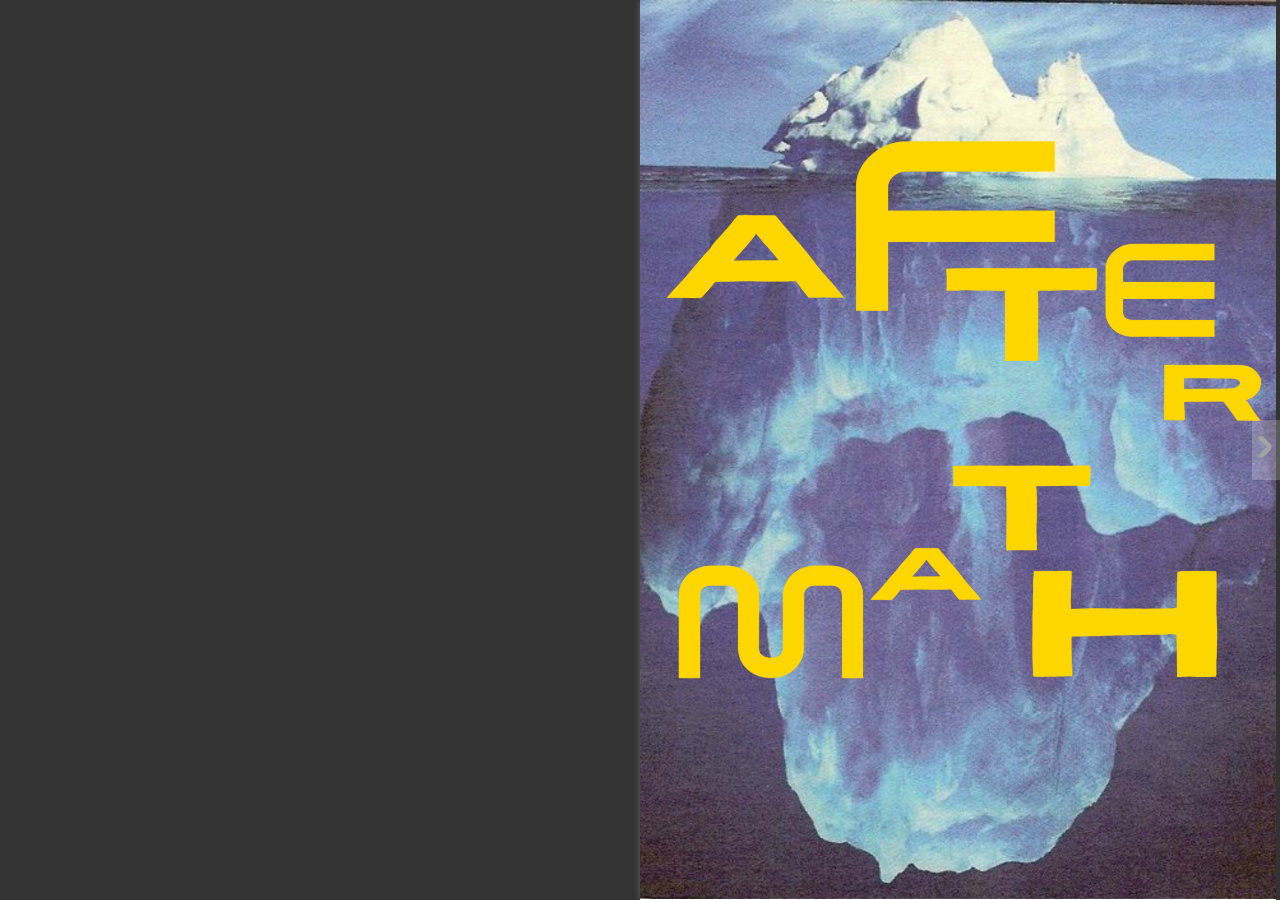
<file: index.html>
<!doctype html><html lang="en"><head><meta charset="utf-8"><base href="./"><meta name="viewport" content="width=device-width,initial-scale=1,minimum-scale=1,maximum-scale=1,user-scalable=no"/><!-- See https://goo.gl/OOhYW5 --><link rel="manifest" href="manifest.json"><!-- See https://goo.gl/qRE0vM --><meta name="theme-color" content="#3f51b5"><!-- Add to homescreen for Chrome on Android. Fallback for manifest.json --><meta name="mobile-web-app-capable" content="yes"><meta name="application-name" content="App Studio"><!-- Add to homescreen for Safari on iOS --><meta name="apple-mobile-web-app-capable" content="yes"><meta name="apple-mobile-web-app-status-bar-style" content="black-translucent"><meta name="apple-mobile-web-app-title" content="App Studio"><!-- Most content is shared to Facebook as a URL,
      so it's important that you mark up your website with Open Graph tags to take control over how your content appears on Facebook.
      Follow this link for more details: https://developers.facebook.com/docs/sharing/webmasters --><!-- The title of your article without any branding such as your site name.
    <meta property="og:title" content="" /> --><!-- A brief description of the content, usually between 2 and 4 sentences.
      This will displayed below the title of the post on Facebook.
    <meta property="og:description" content="" /> --><!-- The URL of the image that appears when someone shares the content to Facebook.
      Use images that are at least 1200 x 630 pixels for the best display on high resolution devices.
      At the minimum, you should use images that are 600 x 315 pixels to display link page posts with larger images.
      Images can be up to 8MB in size. https://developers.facebook.com/docs/sharing/best-practices#images
    <meta property="og:image" content="" /> --><!-- Homescreen icons --><link rel="apple-touch-icon" href="images/manifest/apple-touch-icon.png"><link rel="apple-touch-icon" sizes="76x76" href="images/manifest/apple-touch-icon-76x76.png"><link rel="apple-touch-icon" sizes="120x120" href="images/manifest/apple-touch-icon-120x120.png"><link rel="apple-touch-icon" sizes="144x144" href="images/manifest/apple-touch-icon-144x144.png"><link rel="apple-touch-icon" sizes="152x152" href="images/manifest/apple-touch-icon-152x152.png"><link rel="apple-touch-icon" sizes="167x167" href="images/manifest/apple-touch-icon-167x167.png"><link rel="apple-touch-icon" sizes="180x180" href="images/manifest/apple-touch-icon-180x180.png"><link rel="apple-touch-icon" sizes="192x192" href="images/manifest/apple-touch-icon-192x192.png"><link rel="apple-touch-icon" sizes="512x512" href="images/manifest/apple-touch-icon-512x512.png"><!-- Tile icon for Windows 8 (144x144 + tile color) --><meta name="msapplication-TileImage" content="images/manifest/apple-touch-icon-144x144.png"><meta name="msapplication-TileColor" content="#3f51b5"><meta name="msapplication-tap-highlight" content="no"><link rel="icon" type="image/x-icon" href="favicon.png"><style>body {
        margin: 0;
        padding: 0;
        color: #333333;
        font-family: AvenirLTStd-Medium, Arial, Verdana, Sans-Serif;
        line-height: 1.5;
        background-color: #fff;
        -webkit-font-smoothing: antialiased;
      }</style><link href="styles.e9cf8cda6c9ecc2b351a.bundle.css" rel="stylesheet"/></head><body><noscript><div style="width: 100%;
              position: fixed;
              top: 0;
              overflow: hidden;
              background-color: #b4b4b4;
              color: #f4f4f4;
              height: 36px;
              display: block;
              font-size: 16px;
              line-height: 36px;
              text-align: center;">JavaScript is not enabled.</div></noscript><qrk-root></qrk-root><script>VERSION="2.1.7-develop-add6fe2-20231208T111404Z-150872"</script>
<script>function triggerServiceWorkerEvent() {
        window.serviceWorkerEventTriggered = true;
        window.dispatchEvent(new Event('serviceWorkerEvent'));
      }

      function isSafari() {
        var ua = window.navigator.userAgent;
        return /Safari/.test(ua) && !(/Chrome/.test(ua))
          && !navigator.userAgent.match('CriOS') && !(/FxiOS/.test(ua))
      }

      if (!isSafari() && window.location.hostname !== 'localhost' && 'serviceWorker' in navigator) {
        navigator.serviceWorker.register('service-worker.js').then(function (registration) {
          triggerServiceWorkerEvent();
        }).catch(function (err) {
          triggerServiceWorkerEvent();
          console.log('Service Worker registration failed: ', err);
        });
      } else {
        triggerServiceWorkerEvent();
      }</script><link rel="stylesheet" href="css/ui-config.css"><script type="text/javascript" src="inline.a7b1efaec3bc2d2aa5a5.bundle.js"></script><script type="text/javascript" src="polyfills.5532f3204b5c98ae76b7.bundle.js"></script><script type="text/javascript" src="scripts.075d4e3fc3f8cd2506a1.bundle.js"></script><script type="text/javascript" src="vendor.9966b846372a7a1c2d29.bundle.js"></script><script type="text/javascript" src="main.97994f3d756a630cede6.bundle.js"></script></body></html>
</file>
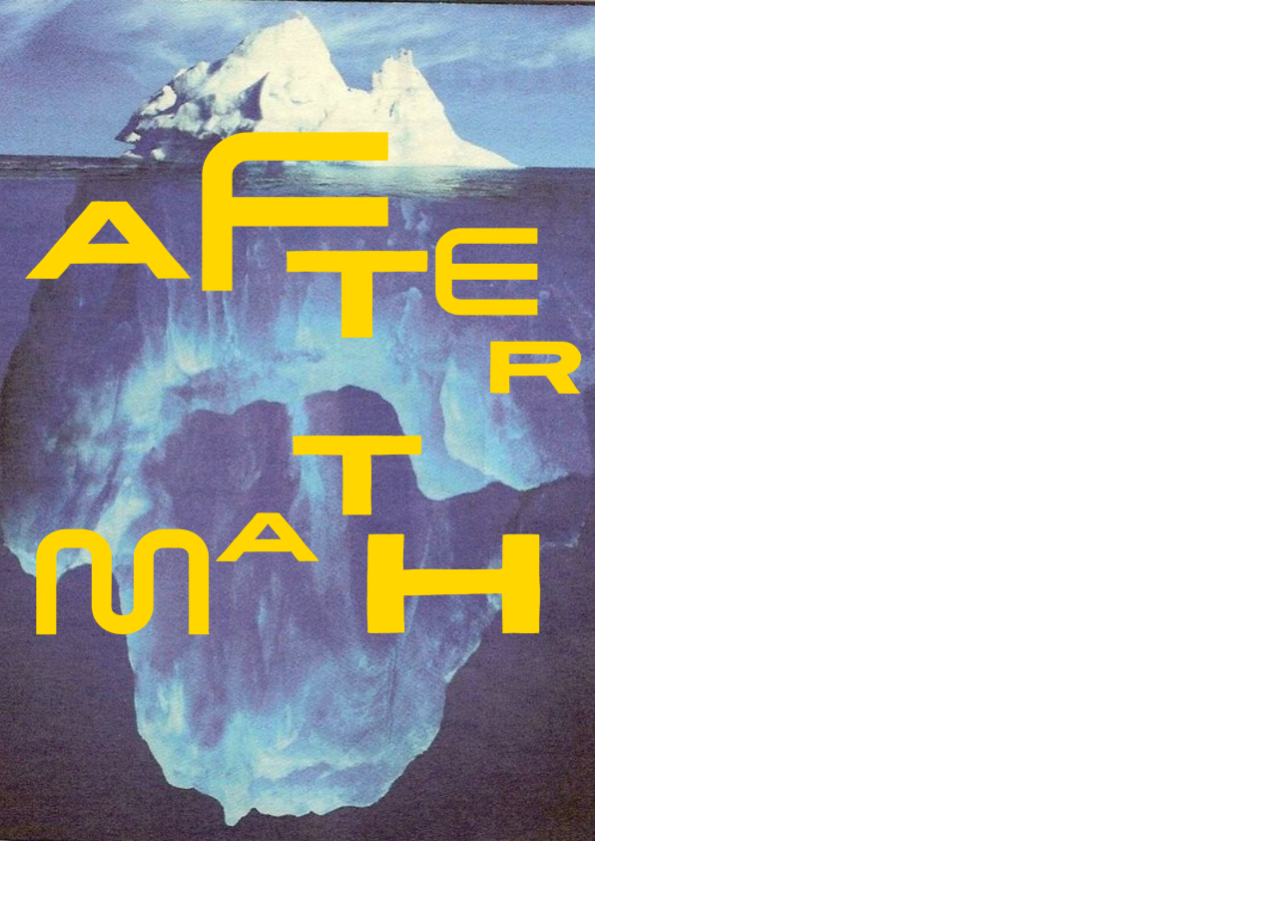
<file: 20240529T221021Z/article/Copy_of_Layout_11_(V)/portrait1.html>
<!DOCTYPE html>
<html xmlns="http://www.w3.org/1999/xhtml">
<head>
<title>
    QuarkXPress Project1
</title>
<meta name="viewport" content="width=595,user-scalable=no"/>
<meta name="generator" content="QuarkXPress 20.1"/>
<meta http-equiv="Content-Type" content="text/html;CHARSET=utf-8"/>
<link rel="stylesheet" type="text/css" href="project.css" />
<link rel="stylesheet" type="text/css" href="styles.css" />
<link rel="stylesheet" type="text/css" href="../assets/common.css"/>
<style type="text/css">
.panandzoom{
    -webkit-transform-origin:0px 0px;
    -webkit-transition-property:-webkit-transform;
    -webkit-transition-timing-function:ease;
}
a:link {
    color:blue;
    text-decoration:underline;
}
a:active { color:red }
a:visited { color:purple }
sub, sup { line-height: 0; }
/* body style */
body {
    background-color:white;
    color:#222021;
}
#box1 {
    position:absolute;
    left:0.306px;
    top:0.001px;
    width:595px;
    height:842px;
}
a.nostyle {
    text-decoration:none;
    color:inherit;
}
.page {
    position:relative;
    overflow:hidden;
    width:595px;
    height:842px;
}
</style>
</head>

<body style="margin:0%;">
<div class="page" id="section1" >
    <div id="box1">
        <img src="assets/aftermath_.jpg" width="595" height="841"  class="qxpASDImage" alt="aftermath_.png"  />
    </div>
</div>
<script type="text/javascript" src="../assets/PressRunWidgets.js">/* Script */</script>
<script type="text/javascript" src="../assets/ResizeSensor.js">/* Script */</script>
<script type="text/javascript" src="../assets/Scripts.js">/* Script */</script>
</body>
</html>
</file>
<file: styles.e9cf8cda6c9ecc2b351a.bundle.css>
html{background-color:var(--app-background,#a3a3a3)}html *{box-sizing:border-box}html.store,qrk-store{background-color:var(--store-background,#fff)}body,qrk-reader-page-list .wrapper{overscroll-behavior-y:contain}html.prevent-bounce{position:fixed;width:100%}:focus{outline:0}@font-face{font-family:AvenirLTStd-Medium;src:url(AvenirLTStd-Medium.a37386525b895601050d.otf)}.anchor-styles{color:#fff}.anchor-styles,a{text-decoration:none}h1,h2,h3,h4,h5,h6{font-weight:100;margin:1em 0 .4em;color:#7e7e7e;padding:0;font-weight:lighter;letter-spacing:-1px;cursor:text;position:relative}.toc-banner{background-color:var(--toc-banner-color,#333)}.toc-banner svg{fill:#f8f8ff}.scrubber-thumb{background-color:var(--scrubber-thumb-color,#333)}.scrubber-thumb.dragging,html.non-touch .scrubber-thumb:hover{background-color:var(--scrubber-thumb-hover-color,#333)}.tick{background-color:var(--toolbar-svg-color,#f8f8ff)}.page-numbers{color:var(--scrubber-page-number-color,#fff)}qrk-timeline-thumbnail.current img{border-color:var(--timeline-thumbnail-border-color,#00aeef)}.thumbnail-group-title,qrk-timeline-thumbnail span{color:var(--timeline-text-color,#fff)}html.non-touch qrk-tick:hover .tick{background-color:var(--scrubber-thumb-hover-color,#333)}.timeline{background-color:var(--timeline-background-color,rgba(66,65,66,.88))}html.non-touch .scrubber:hover .home-button,html.non-touch .toolbarItem.scrubber:hover{background-color:var(--toolbarItem-background-color,#333)}html.non-touch .scrubber:hover button.home-button qrk-svg{fill:var(--toolbar-svg-color,#333)}html.non-touch .scrubber:hover .home-button:hover{background-color:var(--toolbarItem-background-color-on-hover,#333)}html.non-touch .scrubber:hover .home-button:hover qrk-svg{fill:var(--toolbar-svg-hover-color,#333)}.toolbarItem{-ms-flex-preferred-size:50px;flex-basis:50px;height:100%;background-color:var(--toolbarItem-background-color,#333)}.toolbarItem.active{background-color:var(--toolbarItem-background-color-on-hover,#333)}.toolbarItem.active qrk-svg{fill:var(--toolbar-svg-hover-color,#333)}.toolbarItem button{height:100%;width:100%;border:none;display:-ms-flexbox;display:flex;background:transparent}.toolbarItem button qrk-svg{margin:auto;width:23px;fill:var(--toolbar-svg-color,#f8f8ff)}html.non-touch .toolbarItem:hover{background-color:var(--toolbarItem-background-color-on-hover,#333)}html.non-touch .toolbarItem:hover button qrk-svg,html.non-touch .toolbarItem button:hover qrk-svg{fill:var(--toolbar-svg-hover-color,#333)}qrk-reader-page-list .content-wrapper qrk-reader-facing-page,qrk-reader-page-list .content-wrapper qrk-reader-page{position:fixed}.mejs__offscreen{border:0;clip:rect(1px,1px,1px,1px);-webkit-clip-path:inset(50%);clip-path:inset(50%);height:1px;margin:-1px;overflow:hidden;padding:0;position:absolute;width:1px;word-wrap:normal}.mejs__container{background:#000;font-family:Helvetica,Arial,serif;position:relative;text-align:left;text-indent:0;vertical-align:top}.mejs__container,.mejs__container *{box-sizing:border-box}.mejs__container video::-webkit-media-controls,.mejs__container video::-webkit-media-controls-panel,.mejs__container video::-webkit-media-controls-panel-container,.mejs__container video::-webkit-media-controls-start-playback-button{-webkit-appearance:none;display:none!important}.mejs__fill-container,.mejs__fill-container .mejs__container{height:100%;width:100%}.mejs__fill-container{background:transparent;margin:0 auto;overflow:hidden;position:relative}.mejs__container:focus{outline:none}.mejs__iframe-overlay{height:100%;position:absolute;width:100%}.mejs__embed,.mejs__embed body{background:#000;height:100%;margin:0;overflow:hidden;padding:0;width:100%}.mejs__fullscreen{overflow:hidden!important}.mejs__container-fullscreen{bottom:0;left:0;overflow:hidden;position:fixed;right:0;top:0;z-index:1000}.mejs__container-fullscreen .mejs__mediaelement,.mejs__container-fullscreen video{height:100%!important;width:100%!important}.mejs__background,.mejs__mediaelement{left:0;position:absolute;top:0}.mejs__mediaelement{height:100%;width:100%;z-index:0}.mejs__poster{background-position:50% 50%;background-repeat:no-repeat;background-size:cover;left:0;position:absolute;top:0;z-index:1}:root .mejs__poster-img{display:none}.mejs__poster-img{border:0;padding:0}.mejs__overlay{-ms-flex-align:center;align-items:center;display:-ms-flexbox;display:flex;-ms-flex-pack:center;justify-content:center;left:0;position:absolute;top:0}.mejs__layer{z-index:1}.mejs__overlay-play{cursor:pointer}.mejs__overlay-button{background:url(mejs-controls.f0849a5e79712b10e153.svg) no-repeat;background-position:0 -39px;height:80px;width:80px}.mejs__overlay:hover>.mejs__overlay-button{background-position:-80px -39px}.mejs__overlay-loading{height:80px;width:80px}.mejs__overlay-loading-bg-img{animation:a 1s linear infinite;background:transparent url(mejs-controls.f0849a5e79712b10e153.svg) -160px -40px no-repeat;display:block;height:80px;width:80px;z-index:1}@keyframes a{to{transform:rotate(1turn)}}.mejs__controls{bottom:0;display:-ms-flexbox;display:flex;height:40px;left:0;list-style-type:none;margin:0;padding:0 10px;position:absolute;width:100%;z-index:3}.mejs__controls:not([style*="display: none"]){background:rgba(255,0,0,.7);background:linear-gradient(transparent,rgba(0,0,0,.35))}.mejs__button,.mejs__time,.mejs__time-rail{font-size:10px;height:40px;line-height:10px;margin:0;width:32px}.mejs__button>button{background:transparent url(mejs-controls.f0849a5e79712b10e153.svg);border:0;cursor:pointer;display:block;font-size:0;height:20px;line-height:0;margin:10px 6px;overflow:hidden;padding:0;position:absolute;text-decoration:none;width:20px}.mejs__button>button:focus{outline:1px dotted #999}.mejs__container-keyboard-inactive [role=slider],.mejs__container-keyboard-inactive [role=slider]:focus,.mejs__container-keyboard-inactive a,.mejs__container-keyboard-inactive a:focus,.mejs__container-keyboard-inactive button,.mejs__container-keyboard-inactive button:focus{outline:0}.mejs__time{box-sizing:content-box;color:#fff;font-size:11px;font-weight:700;height:24px;overflow:hidden;padding:16px 6px 0;text-align:center;width:auto}.mejs__play>button{background-position:0 0}.mejs__pause>button{background-position:-20px 0}.mejs__replay>button{background-position:-160px 0}.mejs__time-rail{direction:ltr;-ms-flex-positive:1;flex-grow:1;height:40px;margin:0 10px;padding-top:10px;position:relative}.mejs__time-buffering,.mejs__time-current,.mejs__time-float,.mejs__time-float-corner,.mejs__time-float-current,.mejs__time-hovered,.mejs__time-loaded,.mejs__time-marker,.mejs__time-total{border-radius:2px;cursor:pointer;display:block;height:10px;position:absolute}.mejs__time-total{background:hsla(0,0%,100%,.3);margin:5px 0 0;width:100%}.mejs__time-buffering{animation:b 2s linear infinite;background:linear-gradient(-45deg,hsla(0,0%,100%,.4) 25%,transparent 0,transparent 50%,hsla(0,0%,100%,.4) 0,hsla(0,0%,100%,.4) 75%,transparent 0,transparent);background-size:15px 15px;width:100%}@keyframes b{0%{background-position:0 0}to{background-position:30px 0}}.mejs__time-loaded{background:hsla(0,0%,100%,.3)}.mejs__time-current,.mejs__time-handle-content{background:hsla(0,0%,100%,.9)}.mejs__time-hovered{background:hsla(0,0%,100%,.5);z-index:10}.mejs__time-hovered.negative{background:rgba(0,0,0,.2)}.mejs__time-buffering,.mejs__time-current,.mejs__time-hovered,.mejs__time-loaded{left:0;transform:scaleX(0);transform-origin:0 0;transition:all .15s ease-in;width:100%}.mejs__time-buffering{transform:scaleX(1)}.mejs__time-hovered{transition:height .1s cubic-bezier(.44,0,1,1)}.mejs__time-hovered.no-hover{transform:scaleX(0)!important}.mejs__time-handle,.mejs__time-handle-content{border:4px solid transparent;cursor:pointer;left:0;position:absolute;transform:translateX(0);z-index:11}.mejs__time-handle-content{border:4px solid hsla(0,0%,100%,.9);border-radius:50%;height:10px;left:-7px;top:-4px;transform:scale(0);width:10px}.mejs__time-rail .mejs__time-handle-content:active,.mejs__time-rail .mejs__time-handle-content:focus,.mejs__time-rail:hover .mejs__time-handle-content{transform:scale(1)}.mejs__time-float{background:#eee;border:1px solid #333;bottom:100%;color:#111;display:none;height:17px;margin-bottom:9px;position:absolute;text-align:center;transform:translateX(-50%);width:36px}.mejs__time-float-current{display:block;left:0;margin:2px;text-align:center;width:30px}.mejs__time-float-corner{border:5px solid #eee;border-color:#eee transparent transparent;border-radius:0;display:block;height:0;left:50%;line-height:0;position:absolute;top:100%;transform:translateX(-50%);width:0}.mejs__long-video .mejs__time-float{margin-left:-23px;width:64px}.mejs__long-video .mejs__time-float-current{width:60px}.mejs__broadcast{color:#fff;height:10px;position:absolute;top:15px;width:100%}.mejs__fullscreen-button>button{background-position:-80px 0}.mejs__unfullscreen>button{background-position:-100px 0}.mejs__mute>button{background-position:-60px 0}.mejs__unmute>button{background-position:-40px 0}.mejs__volume-button{position:relative}.mejs__volume-button>.mejs__volume-slider{-webkit-backface-visibility:hidden;background:rgba(50,50,50,.7);border-radius:0;bottom:100%;display:none;height:115px;left:50%;margin:0;position:absolute;transform:translateX(-50%);width:25px;z-index:1}.mejs__volume-button:hover{border-radius:0 0 4px 4px}.mejs__volume-total{background:hsla(0,0%,100%,.5);height:100px;left:50%;margin:0;position:absolute;top:8px;transform:translateX(-50%);width:2px}.mejs__volume-current{left:0;margin:0;width:100%}.mejs__volume-current,.mejs__volume-handle{background:hsla(0,0%,100%,.9);position:absolute}.mejs__volume-handle{border-radius:1px;cursor:ns-resize;height:6px;left:50%;transform:translateX(-50%);width:16px}.mejs__horizontal-volume-slider{display:block;height:36px;position:relative;vertical-align:middle;width:56px}.mejs__horizontal-volume-total{background:rgba(50,50,50,.8);height:8px;top:16px;width:50px}.mejs__horizontal-volume-current,.mejs__horizontal-volume-total{border-radius:2px;font-size:1px;left:0;margin:0;padding:0;position:absolute}.mejs__horizontal-volume-current{background:hsla(0,0%,100%,.8);height:100%;top:0;width:100%}.mejs__horizontal-volume-handle{display:none}.mejs__captions-button,.mejs__chapters-button{position:relative}.mejs__captions-button>button{background-position:-140px 0}.mejs__chapters-button>button{background-position:-180px 0}.mejs__captions-button>.mejs__captions-selector,.mejs__chapters-button>.mejs__chapters-selector{background:rgba(50,50,50,.7);border:1px solid transparent;border-radius:0;bottom:100%;margin-right:-43px;overflow:hidden;padding:0;position:absolute;right:50%;visibility:visible;width:86px}.mejs__chapters-button>.mejs__chapters-selector{margin-right:-55px;width:110px}.mejs__captions-selector-list,.mejs__chapters-selector-list{list-style-type:none!important;margin:0;overflow:hidden;padding:0}.mejs__captions-selector-list-item,.mejs__chapters-selector-list-item{color:#fff;cursor:pointer;display:block;list-style-type:none!important;margin:0 0 6px;overflow:hidden;padding:0}.mejs__captions-selector-list-item:hover,.mejs__chapters-selector-list-item:hover{background-color:#c8c8c8!important;background-color:hsla(0,0%,100%,.4)!important}.mejs__captions-selector-input,.mejs__chapters-selector-input{clear:both;float:left;left:-1000px;margin:3px 3px 0 5px;position:absolute}.mejs__captions-selector-label,.mejs__chapters-selector-label{cursor:pointer;float:left;font-size:10px;line-height:15px;padding:4px 10px 0;width:100%}.mejs__captions-selected,.mejs__chapters-selected{color:#21f8f8}.mejs__captions-translations{font-size:10px;margin:0 0 5px}.mejs__captions-layer{bottom:0;color:#fff;font-size:16px;left:0;line-height:20px;position:absolute;text-align:center}.mejs__captions-layer a{color:#fff;text-decoration:underline}.mejs__captions-layer[lang=ar]{font-size:20px;font-weight:400}.mejs__captions-position{bottom:15px;left:0;position:absolute;width:100%}.mejs__captions-position-hover{bottom:35px}.mejs__captions-text,.mejs__captions-text *{background:hsla(0,0%,8%,.5);box-shadow:5px 0 0 hsla(0,0%,8%,.5),-5px 0 0 hsla(0,0%,8%,.5);padding:0;white-space:pre-wrap}.mejs__container.mejs__hide-cues video::-webkit-media-text-track-container{display:none}.mejs__overlay-error{position:relative}.mejs__overlay-error>img{left:0;max-width:100%;position:absolute;top:0;z-index:-1}.mejs__cannotplay,.mejs__cannotplay a{color:#fff;font-size:.8em}.mejs__cannotplay{position:relative}.mejs__cannotplay a,.mejs__cannotplay p{display:inline-block;padding:0 15px;width:100%}.page{background-color:grey}.qbook{position:relative;zoom:1;-ms-text-size-adjust:auto;-webkit-text-size-adjust:auto;overflow:hidden!important;margin:auto!important}.qbook *,.qbook-container *{transition:none!important}.qbook-origin{z-index:1}.qbook-page{zoom:1}.qbook-page-content{position:absolute;overflow:hidden;background:#fff;zoom:1;-webkit-backface-visibility:hidden}.qbook-loading .qbook-page-content{background-position:50% 50%;background-repeat:no-repeat}.qbook-loading .qbook-zoomcontent{opacity:0}.qbook-zoomcontent{opacity:1;transition:opacity .5s ease-in}.qbook.qbook-loading{background-position:50% 50%;background-repeat:no-repeat}img.qbook-lazy{height:100%;left:0;position:absolute;top:0;width:100%}.qbook-fullscreen-fix{height:100%!important;width:100%!important}.qbook-handle{cursor:pointer;height:100%;position:absolute;top:0;width:32px;z-index:100001;-webkit-transform:translateZ(10000px)}.qbook-handle.qbook-disabled{display:none}.qbook-unselectable{-moz-user-select:none;-webkit-user-select:none;-ms-user-select:none}.qbook-page-content.qbook-double-page{padding:0}.qbook-hardpage{transform-style:preserve-3d}.qbook-3d-border{background:#eee;height:100%;left:100%;position:absolute;top:0;width:5px;transform:rotateY(90deg);transform-origin:0 0 0}.qbook-left .qbook-3d-border{left:0}.qbook-shadow-clipper{position:absolute;overflow:hidden;z-index:999;zoom:1;-webkit-backface-visibility:hidden}.qbook-shadow-container{display:none;position:absolute;z-index:999;zoom:1}.qbook-shadow-internal{width:200px}.qbook-shadow-fold,.qbook-shadow-internal{height:500px;position:absolute;zoom:1;-webkit-backface-visibility:hidden}.qbook-shadow-fold{width:100px}.qbook-fold-gradient{height:500px;width:125px;position:absolute;top:0;zoom:1;-webkit-backface-visibility:hidden}.qbook-fold-gradient-container{position:absolute;z-index:1001}.qbook-gutter-shadow{height:100%;width:40px;position:absolute;top:0;z-index:1;pointer-events:none}.qbook-hard-page-shadow{background:rgba(0,0,0,.2);left:0;height:100%;width:100%}.qbook-hard-page-dropshadow,.qbook-hard-page-shadow{position:absolute;top:0;transform:translatez(0);-webkit-transform:translatez(0)}.qbook-hard-page-dropshadow{background:#888;box-shadow:0 0 7px 0 #666;background:rgba(96,96,96,.5);z-index:999}.qbook-book-shadow{-ms-box-shadow:0 0 7px #666;-o-box-shadow:0 0 7px #666;box-shadow:0 0 7px #666}@media screen and (-webkit-min-device-pixel-ratio:0){.qbook-fold-gradient,.qbook-gutter-shadow,.qbook-shadow-fold,.qbook-shadow-internal{-ms-interpolation-mode:nearest-neighbor;image-rendering:-moz-crisp-edges;image-rendering:pixelated}}.qbook-page-number{bottom:0;padding-bottom:.3em;position:absolute;z-index:1}.qbook-left .qbook-page-number{left:0;padding-left:.5em}.qbook-right .qbook-page-number{right:0;padding-right:.5em}.qbook-overlay{left:0;height:100%;position:absolute;top:0;width:100%;z-index:100000}.qbook-horizontal{width:100%}.qbook-horizontal .qbook-clipper{height:100%;position:relative;margin:0 30px}.qbook-horizontal ul{display:inline-block;display:inline;zoom:1;white-space:nowrap}.qbook-horizontal .qbook-button{width:30px;min-width:unset;height:100%;text-align:center}.qbook-horizontal .qbook-button:after{content:"\F053"}.qbook-horizontal .qbook-next.qbook-button:after{content:"\F054"}.qbook-horizontal .qbook-next.qbook-button{left:auto;right:0}.qbook-vertical{display:inline-block;height:100%}.qbook-vertical .qbook-clipper{position:absolute;top:30px;bottom:30px}.qbook-vertical .qbook-button{height:30px;line-height:30px;width:100%}.qbook-vertical.qbook-button:after{vertical-align:baseline}.qbook-vertical .qbook-next.qbook-button{bottom:0;top:auto}.qbook-vertical .qbook-button:after{content:"\F077"}.qbook-vertical .qbook-next.qbook-button:after{content:"\F078"}.qbook-draggable{cursor:hand;cursor:grab;cursor:-webkit-grab;-moz-user-select:none}.qbook-draggable.qbook-dragging{cursor:grabbing;cursor:-webkit-grabbing}.qbook-book-container,.qbook-container{position:relative;box-sizing:border-box}.qbook-book-container .qbook{margin:auto;transform:translateY(-50%);top:50%}.qbook-container-full{z-index:1000;position:fixed;top:0;left:0;bottom:0;right:0}.fa-th:before{content:"\F00A"}.fa-close:before,.fa-remove:before{content:"\F00D"}.fa-binoculars:before{content:"\F1E5"}.fa-search:before{content:"\F002"}.fa-search-plus:before{content:"\F00E"}.fa-search-minus:before{content:"\F010"}.fa-home:before{content:"\F015"}.fa-download:before{content:"\F019"}.fa-volume-off:before{content:"\F026"}.fa-volume-up:before{content:"\F028"}.fa-play:before{content:"\F04B"}.fa-pause:before{content:"\F04C"}.fa-eject:before{content:"\F052"}.fa-chevron-left:before{content:"\F053"}.fa-chevron-right:before{content:"\F054"}.fa-expand:before{content:"\F065"}.fa-compress:before{content:"\F066"}.fa-chevron-up:before{content:"\F077"}.fa-chevron-down:before{content:"\F078"}.fa-list-ul:before{content:"\F0CA"}.fa-envelope-o:before{content:"\F003"}.fa-twitter:before{content:"\F099"}.fa-facebook-f:before,.fa-facebook:before{content:"\F09A"}.fa-pinterest:before{content:"\F0D2"}.fa-google-plus:before{content:"\F0D5"}.fa-envelope:before{content:"\F0E0"}.fa-linkedin:before{content:"\F0E1"}.fa-reddit:before{content:"\F1A1"}.fa-stumbleupon:before{content:"\F1A4"}.icon-home:before{content:"\E900"}.icon-download:before{content:"\E960"}.icon-binoculars:before{content:"\E985"}.icon-search:before{content:"\E986"}.icon-zoom-in:before{content:"\E987"}.icon-zoom-out:before{content:"\E988"}.icon-enlarge:before{content:"\E989"}.icon-shrink:before{content:"\E98A"}.icon-list:before{content:"\E9BA"}.icon-list2:before{content:"\E9BB"}.icon-cloud-download:before{content:"\E9C2"}.icon-download3:before{content:"\E9C7"}.icon-cancel-circle:before{content:"\EA0D"}.icon-play2:before{content:"\EA15"}.icon-pause:before{content:"\EA16"}.icon-backward:before{content:"\EA1A"}.icon-forward2:before{content:"\EA1B"}.icon-eject:before{content:"\EA25"}.icon-volume-high:before{content:"\EA26"}.icon-volume-mute2:before{content:"\EA2A"}.icon-circle-up:before{content:"\EA41"}.icon-circle-right:before{content:"\EA42"}.icon-circle-down:before{content:"\EA43"}.icon-circle-left:before{content:"\EA44"}.icon-table2:before{content:"\EA71"}.qbook-close i:before{speak:none;font-style:normal;font-weight:400;font-variant:normal;text-transform:none;-webkit-font-smoothing:antialiased;-moz-osx-font-smoothing:grayscale;content:"\EA0D";font-size:bigger}.qbook-hidden{display:none}.qbook-input-page{box-sizing:border-box;line-height:normal;text-align:center;vertical-align:middle!important;width:90%;left:5%;position:absolute;border:1px solid gray;color:#000}.qbook-find-text-container{display:inline-block;position:relative}.qbook-find-count{position:absolute;right:0;color:#000;padding-right:8px}input.qbook-find-text{line-height:normal;color:initial}.qbook-find-count{display:inline-block}@keyframes qbook-flash-animation{0%,to{opacity:1}50%{opacity:0}}.qbook .highlight.selected{animation-name:qbook-flash-animation;animation-duration:1s;animation-fill-mode:both;animation-iteration-count:10}.qbook-cs-white{color:#737373;background:#fbfbfb;border-color:#080808;box-shadow:0 0 10px 0 rgba(0,0,0,.2)}.qbook-cs-white h1{color:inherit;padding-left:10px}.qbook-cs-white .qbook-close{background:transparent;color:#adadad;margin-right:10px;border:1px solid #f3f3f3;border-radius:2px}.qbook-cs-white qbook-close:hover{background:#f5f5f5;color:#262626}.qbook-cs-white li{border:none}.qbook-cs-white a{border-top:1px solid #f3f3f3;box-shadow:inset 0 1px 0 hsla(0,0%,100%,.1);color:inherit;text-decoration:none}.qbook-cs-white a:hover{background:#f5f5f5;color:#262626}.qbook-cs-white.qbook-vertical .qbook-back.qbook-button{border-width:0 0 1px 0;box-shadow:0 4px 4px -2px rgba(0,0,0,.2)}.qbook-cs-white.qbook-vertical .qbook-next.qbook-button{border-width:1px 0 0 0;box-shadow:0 -4px 4px -2px rgba(0,0,0,.2)}.qbook-cs-white.qbook-horizontal .qbook-back.qbook-button{border-width:0 1px 0 0;box-shadow:4px 0 4px -2px rgba(0,0,0,.2)}.qbook-cs-white.qbook-horizontal .qbook-next.qbook-button{border-width:0 0 0 1px;box-shadow:-4px 0 4px -2px rgba(0,0,0,.2)}.qbook-cs-white .qbook-button{color:#737373;background:#fff;border:0 solid #d3d3d3;z-index:1}.qbook-cs-white.qbook-button:hover{color:#262626;background:#f5f5f5}
</file>
<file: css/ui-config.css>
:root {
  /* Sets the background color of application */
  --app-background: #333;

  /* Sets the background color of store */
  --store-background: #fff;

  /* Sets the background color of toolbar item */
  --toolbarItem-background-color: #000;
  --toolbarItem-background-color-on-hover: #00aeef;

  /* Sets the svg color of toolbar item */
  --toolbar-svg-color: #a3a3a3;
  --toolbar-svg-hover-color: #fff;

  /* Sets the color of dragging handle of scrubber bar */
  --scrubber-thumb-color: #a3a3a3;
  --scrubber-thumb-hover-color: #fff;
  --scrubber-page-number-color: #a3a3a3;

  /* Sets the background color of timeline which shows thumbnails */
  --timeline-background-color: rgba(66, 65, 66, 0.88);
  --timeline-thumbnail-border-color: #00aeef;
  --timeline-text-color: #fff;

  /* Sets the background color of toc banner */
  --toc-banner-color: #000;
}
</file>
<file: 20240529T221021Z/article/Copy_of_Layout_11_(V)/project.css>
.qxpASDImage{
    position:absolute;
    top:0px;
    left:0px;
}.QxpSVG {
    position:inherit;
}
.QxpImage {
    position:absolute;
    top:0px;
    left:0px;
}
.QxpFlexImage {
    width:100%;
    height:100%;
    vertical-align:top;
}
.QxpImgKeepAR {
    width:100%;
    height:auto;
    vertical-align:top;
}
.QxpAnchImage {
    position:static;
    top:0px;
    left:0px;
}
.QxpSuperscript {
    line-height:1;
    font-size:0.6em;
    vertical-align:baseline;
}
.QxpSubscript {
    line-height:1;
    font-size:1em;
    vertical-align:baseline;
}
.QxpTextBox {
    position:absolute;
    left:0px;
    top:0px;
    white-space:nowrap;
    width:100%;
    height:100%;
    line-height:1;
    transform-origin:0% 0%;
    -webkit-transform-origin:0% 0%;
    transform:scale(0.05, 0.05);
    -webkit-transform:scale(0.05, 0.05);
}
.QxpVertTextBox {
    position:absolute;
    white-space:nowrap;
    width:100%;
    height:100%;
    top:0px;
    right:0px;
    line-height:1;
    transform-origin:100% 0%;
    -webkit-transform-origin:100% 0%;
    transform:scale(0.05, 0.05);
    -webkit-transform:scale(0.05, 0.05);
}
</file>
<file: 20240529T221021Z/article/Copy_of_Layout_11_(V)/styles.css>
/**
 * styles.css (v1.0)
 *
 * Defines default styles.
 *
 * (c) 1986 - 2018 Quark Software Inc.
 * All rights reserved.
 *
 */

.qx-img-Fit {
    object-fit: contain;
    object-position: center center;
    width: 100%;
    height: 100%;
}

.qx-img-Fill {
    object-fit: cover;
    object-position: center center;
    width: 100%;
    height: 100%;
}

.qx-img-Stretch {
    width: 100%;
    height: 100%;
}

.qx-bg-Default {
    background-repeat: no-repeat;
}

.qx-bg-Fit {
    background-size: contain;
    background-position: center center;
    background-repeat: no-repeat;
}

.qx-bg-Fill {
    background-size: cover;
    background-position: center center;
    background-repeat: no-repeat;
}

.qx-bg-Stretch {
    background-size: 100% 100%;
    background-repeat: no-repeat;
}

.qx-img {
    position: relative;
    left: 0px;
    top: 0px;
}

.qx-text-box {
}

.qx-img-box {
    overflow: hidden;
    line-height: 1px;
}

    .qx-img-box > img {
        vertical-align: top;
        position: relative;
    }

.qx-group-box {
}

.qx-flex-box {
    display: flex;
}

.qx-table {
}

.qx-parent-width {
    width: 100%
}

.qx-parent-height {
    height: 100%
}

.qx-box-bg {
    position: absolute;
    left: 0;
    top: 0;
    width: 100%;
    height: 100%;
}

.qx-box-bgimage {
    position: absolute;
    left: 0;
    top: 0;
    width: 100%;
    height: 100%;
}

.qx-box-border {
    position: absolute;
    left: 0;
    top: 0;
    width: 100%;
    height: 100%;
    box-sizing: border-box;
    pointer-events: none;
}

.qx-box-content {
    position: relative;
    box-sizing: border-box;
    column-span: all;
    column-count: inherit;
    column-gap: inherit;
}

.qx-AR-div {
    position: relative !important;
    visibility: hidden;
}

.qx-IFrame {
}

.qx-IFrame > iframe {
    position: absolute;
    top: 0;
    left: 0;
    width: 100%;
    height: 100%;
}

.qx-default-video {
}

    .qx-default-video video {
        object-fit: contain;
    }

.qx-bg-video {
    overflow: hidden;
}

    .qx-bg-video video {
        object-fit: cover;
    }

.qx-default-div {
    top: 0;
    left: 0;
    width: 100%;
    height: 100%;
    position: absolute;
}

[data-widget='BUTTON'] {
    cursor: pointer;
}
</file>
<file: 20240529T221021Z/article/assets/common.css>
/**
 *   PressRunWidgets v1.12.7
 * © Quark AppStudio ~ 2023-10-16
 */
.PR_FigureViewerWidget header{width:100%;overflow:hidden;position:relative}.PR_FigureViewerWidget header *:first-child,.PR_FigureViewerWidget footer *:first-child{margin-top:0;margin-bottom:0}.PR_FigureViewerWidget footer{width:100%;position:absolute;bottom:0;overflow:hidden}.PR_FigureViewerWidget{position:relative;overflow:hidden;width:800px;height:600px;margin:0}@media only screen and (min-device-width: 768px) and (max-device-width: 1024px) and (orientation: landscape){.PR_FigureViewerWidget{width:1024px;height:664px}}@media only screen and (min-device-width: 768px) and (max-device-width: 1024px) and (orientation: portrait){.PR_FigureViewerWidget{width:768px;height:920px}}.PR_PictureZoomWidget{-ms-touch-action:none}.PR_SlideShowWidget .stackItem,.PR_SlideShowWidget .stackItem img{-webkit-backface-visibility:hidden}[data-widget='SLIDESHOW']{opacity:0}.slideshow[data-transition=SLIDE]{overflow:hidden}.slideshow ul,.slideshow li{position:absolute;width:100%;height:100%;margin:0;padding:0}.slideshow li{display:block;overflow:hidden}[data-widget='ANIMATION'].animation-scaleUp img{-webkit-transform:translateZ(0)}[data-widget='ANIMATION']{-moz-backface-visibility:hidden;-webkit-backface-visibility:hidden;backface-visibility:hidden}.modalpopupcontent{padding:16px 12px;background:white;width:50%}.modalBackdrop{position:fixed;top:0;right:0;bottom:0;left:0;z-index:900;background-color:black;opacity:0.5}.modalContent{z-index:980;position:fixed;top:0;left:0;opacity:1}.modalContent.screenScrollable{position:absolute}.image360 ul{list-style-type:none;margin:0;padding:0}.image360 li{display:none}[data-widget='SCROLLZONE']{overflow:hidden}[data-widget='EFFECTS']{opacity:0}.offscreenPopupOffset{position:absolute;top:-100%}.card.intermediate.card-back .front.face,.card.flipping.card-back .front.face{-moz-transform:perspective(1800px) rotateY(-179.9deg);-ms-transform:perspective(1800px) rotateY(-179.9deg);-webkit-transform:perspective(1800px) rotateY(-179.9deg);transform:perspective(1800px) rotateY(-179.9deg)}.card.intermediate.card-front .back.face,.card.flipping.card-front .back.face{-moz-transform:perspective(1800px) rotateY(180deg);-ms-transform:perspective(1800px) rotateY(180deg);-webkit-transform:perspective(1800px) rotateY(180deg);transform:perspective(1800px) rotateY(180deg)}.ie .card.intermediate.card-front .back.face,.ie .card.flipping.card-front .back.face{-moz-transform:translateX(0);-ms-transform:translateX(0);-webkit-transform:translateX(0);transform:translateX(0)}.ie .card.intermediate.card-back .front.face,.ie .card.flipping.card-back .front.face{-moz-transform:translateX(0);-ms-transform:translateX(0);-webkit-transform:translateX(0);transform:translateX(0)}.card{position:relative;margin:0 auto}.card,.card .face{width:100%;height:100%}.card .face{position:absolute;left:0;top:0}.card.fixed{overflow:hidden}.card.fixed.card-front .back.face{-moz-transform:translateX(2000px);-ms-transform:translateX(2000px);-webkit-transform:translateX(2000px);transform:translateX(2000px)}.card.fixed.card-back .front.face{-moz-transform:translateX(2000px);-ms-transform:translateX(2000px);-webkit-transform:translateX(2000px);transform:translateX(2000px)}.card.intermediate .face,.card.flipping .face{-moz-backface-visibility:hidden;-webkit-backface-visibility:hidden;backface-visibility:hidden;-moz-transform-style:flat;-webkit-transform-style:flat;transform-style:flat}.card.flipping{-moz-perspective:1800px;-webkit-perspective:1800px;perspective:1800px;-moz-perspective-origin:50% 50%;-webkit-perspective-origin:50% 50%;perspective-origin:50% 50%}.card.flipping .face{-moz-backface-visibility:hidden;-webkit-backface-visibility:hidden;backface-visibility:hidden;-webkit-transition:-webkit-transform 1s cubic-bezier(0.65, 0.65, 0.23, 1);transition:transform 1s cubic-bezier(0.65, 0.65, 0.23, 1)}.pr-desktop .card.flipping .face,.pr-ios .card.flipping .face{-webkit-transition:-webkit-transform 1s cubic-bezier(0.65, 0.65, 0.23, 1),-webkit-filter 1s cubic-bezier(0.21, 0.01, 0.79, 1);-moz-transition:-moz-transform 1s cubic-bezier(0.65, 0.65, 0.23, 1);-ms-transition:-ms-transform 1s cubic-bezier(0.65, 0.65, 0.23, 1);transition:transform 1s cubic-bezier(0.65, 0.65, 0.23, 1)}.card.flipping.card-front .front.face{-moz-transform:perspective(1800px) rotateY(0);-ms-transform:perspective(1800px) rotateY(0);-webkit-transform:perspective(1800px) rotateY(0);transform:perspective(1800px) rotateY(0)}.card.flipping.card-back .back.face{-moz-transform:perspective(1800px) rotateY(0);-ms-transform:perspective(1800px) rotateY(0);-webkit-transform:perspective(1800px) rotateY(0);transform:perspective(1800px) rotateY(0)}.androidFlipSlideshow .androidFlipSlide{-moz-transform-style:preserve-3d;-webkit-transform-style:preserve-3d;transform-style:preserve-3d;-moz-perspective:1000px;-webkit-perspective:1000px;perspective:1000px;-moz-transition:all .2s ease-out;-o-transition:all .2s ease-out;-webkit-transition:all .2s ease-out;transition:all .2s ease-out}.androidFlipSlideshow .flipUp{-moz-transform:rotateY(90deg);-ms-transform:rotateY(90deg);-webkit-transform:rotateY(90deg);transform:rotateY(90deg);-moz-transition-timing-function:ease-in;-o-transition-timing-function:ease-in;-webkit-transition-timing-function:ease-in;transition-timing-function:ease-in}.androidFlipSlideshow .flipDown{-moz-transform:rotateY(90deg);-ms-transform:rotateY(90deg);-webkit-transform:rotateY(90deg);transform:rotateY(90deg);-moz-transition:none;-o-transition:none;-webkit-transition:none;transition:none}.androidFlipSlideshow .no-transition{-moz-transition:none;-o-transition:none;-webkit-transition:none;transition:none}.androidFlip .face{-moz-transform-style:preserve-3d;-webkit-transform-style:preserve-3d;transform-style:preserve-3d;-moz-perspective:1000px;-webkit-perspective:1000px;perspective:1000px;-moz-transition:all .2s cubic-bezier(0.65, 0.65, 0.23, 1);-o-transition:all .2s cubic-bezier(0.65, 0.65, 0.23, 1);-webkit-transition:all .2s cubic-bezier(0.65, 0.65, 0.23, 1);transition:all .2s cubic-bezier(0.65, 0.65, 0.23, 1)}.androidFlip .flipUp{-moz-transform:rotateY(90deg);-ms-transform:rotateY(90deg);-webkit-transform:rotateY(90deg);transform:rotateY(90deg);-moz-transition-timing-function:ease-in;-o-transition-timing-function:ease-in;-webkit-transition-timing-function:ease-in;transition-timing-function:ease-in}.androidFlip .flipDown{-moz-transform:rotateY(90deg);-ms-transform:rotateY(90deg);-webkit-transform:rotateY(90deg);transform:rotateY(90deg);-moz-transition:none;-o-transition:none;-webkit-transition:none;transition:none}.androidFlip .no-transition{-moz-transition:none;-o-transition:none;-webkit-transition:none;transition:none}.box-shadow{-moz-box-shadow:rgba(0,0,0,0.5) 0px 2px 8px 0px;-webkit-box-shadow:rgba(0,0,0,0.5) 0px 2px 8px 0px;box-shadow:rgba(0,0,0,0.5) 0px 2px 8px 0px}.transitionOpacity{-moz-transition-property:opacity;-o-transition-property:opacity;-webkit-transition-property:opacity;transition-property:opacity;-moz-transition-duration:0.5s;-o-transition-duration:0.5s;-webkit-transition-duration:0.5s;transition-duration:0.5s}.transitionTransform{-moz-transition-property:-moz-transform;-o-transition-property:-o-transform;-webkit-transition-property:-webkit-transform;transition-property:transform;-moz-transition-duration:0.5s;-o-transition-duration:0.5s;-webkit-transition-duration:0.5s;transition-duration:0.5s}.transitionOpacityTransform{-moz-transition-property:-moz-transform,opacity;-o-transition-property:-o-transform,opacity;-webkit-transition-property:-webkit-transform,opacity;transition-property:transform,opacity;-moz-transition-duration:0.5s;-o-transition-duration:0.5s;-webkit-transition-duration:0.5s;transition-duration:0.5s}.opaque{opacity:1}.transparent{opacity:0}.semi-transparent{opacity:0.01}.visibilityHidden{visibility:hidden}.displayNone{display:none}.displayBlock{display:block}.rotate90{-moz-transform:rotate(90deg);-ms-transform:rotate(90deg);-webkit-transform:rotate(90deg);transform:rotate(90deg)}.rotate180{-moz-transform:rotate(180deg);-ms-transform:rotate(180deg);-webkit-transform:rotate(180deg);transform:rotate(180deg)}.rotate270{-moz-transform:rotate(270deg);-ms-transform:rotate(270deg);-webkit-transform:rotate(270deg);transform:rotate(270deg)}iframe{border:0}.panandzoom{-webkit-transform-origin:0px 0px;-webkit-transition-property:-webkit-transform;-webkit-transition-timing-function:ease}.me-plugin{transform:translate(0, 0)}.hardware-gpu{-moz-transform:translate3d(0, 0, 0);-ms-transform:translate3d(0, 0, 0);-webkit-transform:translate3d(0, 0, 0);transform:translate3d(0, 0, 0)}.videoPoster{position:absolute;top:0;left:0;width:100%;height:100%;pointer-events:none}.videoPlayButton{position:absolute;width:59px;height:59px}.videoControls{position:absolute;width:100%;height:100%;top:0;left:0}.mejs-overlay-button{display:none}.audioControls{position:absolute;width:100%;height:100%;left:0;bottom:0}.imageEnlarge{position:fixed;display:block;top:0;left:0;visibility:hidden;z-index:1080}.hiddenPopup{opacity:0}.displayPopupNone{display:none;overflow:hidden}.pictureZoomContainer{position:absolute;opacity:1}.pictureZoom{-moz-transition-property:-moz-transform;-o-transition-property:-o-transform;-webkit-transition-property:-webkit-transform;transition-property:transform;-moz-transform:"0,0,0";-webkit-transform:"0,0,0";transform:"0,0,0"}.webviewImage{position:absolute;top:0;left:0}.arrowElement{width:20px;height:20px;position:absolute;opacity:0;-moz-border-radius:5px;-webkit-border-radius:5px;border-radius:5px;-moz-transition:opacity .2s linear;-o-transition:opacity .2s linear;-webkit-transition:opacity .2s linear;transition:opacity .2s linear}.arrowImage{width:20px;height:20px}.scrollZone.hideScrollbars .iScrollLoneScrollbar,.scrollZone.hideScrollbars .iScrollHorizontalScrollbar,.scrollZone.hideScrollbars .iScrollVerticalScrollbar{opacity:0;-moz-transition:opacity .6s ease-in-out;-o-transition:opacity .6s ease-in-out;-webkit-transition:opacity .6s ease-in-out;transition:opacity .6s ease-in-out}.scrollZone.hideScrollbars.scrolling .iScrollLoneScrollbar,.scrollZone.hideScrollbars.scrolling .iScrollHorizontalScrollbar,.scrollZone.hideScrollbars.scrolling .iScrollVerticalScrollbar,.pr-desktop .scrollZone.hideScrollbars:hover .iScrollLoneScrollbar,.pr-desktop .scrollZone.hideScrollbars:hover .iScrollHorizontalScrollbar,.pr-desktop .scrollZone.hideScrollbars:hover .iScrollVerticalScrollbar{opacity:1}.button{cursor:pointer}.PR_highlight_search{background-color:rgba(0,185,255,0.5);position:relative}.PR_highlight{background:#00adef;color:white;padding:2px 0}.fake-player{background-color:rgba(0,0,0,0.75);background-image:-webkit-linear-gradient(rgba(255,255,255,0), rgba(255,255,255,0.025) 50%, transparent 50%, rgba(0,0,0,0.1));background-image:-moz-linear-gradient(rgba(255,255,255,0), rgba(255,255,255,0.025) 50%, transparent 50%, rgba(0,0,0,0.1));background-image:linear-gradient(rgba(255,255,255,0),rgba(255,255,255,0.025) 50%,rgba(0,0,0,0) 50%,rgba(0,0,0,0.1));border:1px solid #111;-moz-border-radius:5px;-webkit-border-radius:5px;border-radius:5px;-moz-box-shadow:inset 0 1px 1px rgba(255,255,255,0.15),inset 0 -1px 1px rgba(0,0,0,0.25),0 2px 2px rgba(0,0,0,0.25);-webkit-box-shadow:inset 0 1px 1px rgba(255,255,255,0.15),inset 0 -1px 1px rgba(0,0,0,0.25),0 2px 2px rgba(0,0,0,0.25);box-shadow:inset 0 1px 1px rgba(255,255,255,0.15),inset 0 -1px 1px rgba(0,0,0,0.25),0 2px 2px rgba(0,0,0,0.25);display:inline-block;font-size:0;padding:0px;text-align:left;position:absolute;bottom:0px;height:30px;width:100%}.fake-player div{color:#fff;display:inline-block;font:bold 14px/10px sans-serif}.fake-player a{color:#fff;text-decoration:none}.fake-player .play{font-size:20px;margin-right:16px;position:absolute;text-shadow:0 1px 1px #000;top:-1px;background:transparent;border:none;color:white}.fake-player .pause{font-size:20px;margin-right:16px;position:relative;text-shadow:0 1px 1px #000;top:-2px;background:transparent;border:none;color:white;right:-13px;top:1px;position:absolute}.fake-player .pausebar{height:18px;width:3px;background-color:white;display:block;float:left;margin-right:5px}@-webkit-keyframes incr{from{width:0}to{width:100%}}@-moz-keyframes incr{from{width:0}to{width:100%}}
</file>
